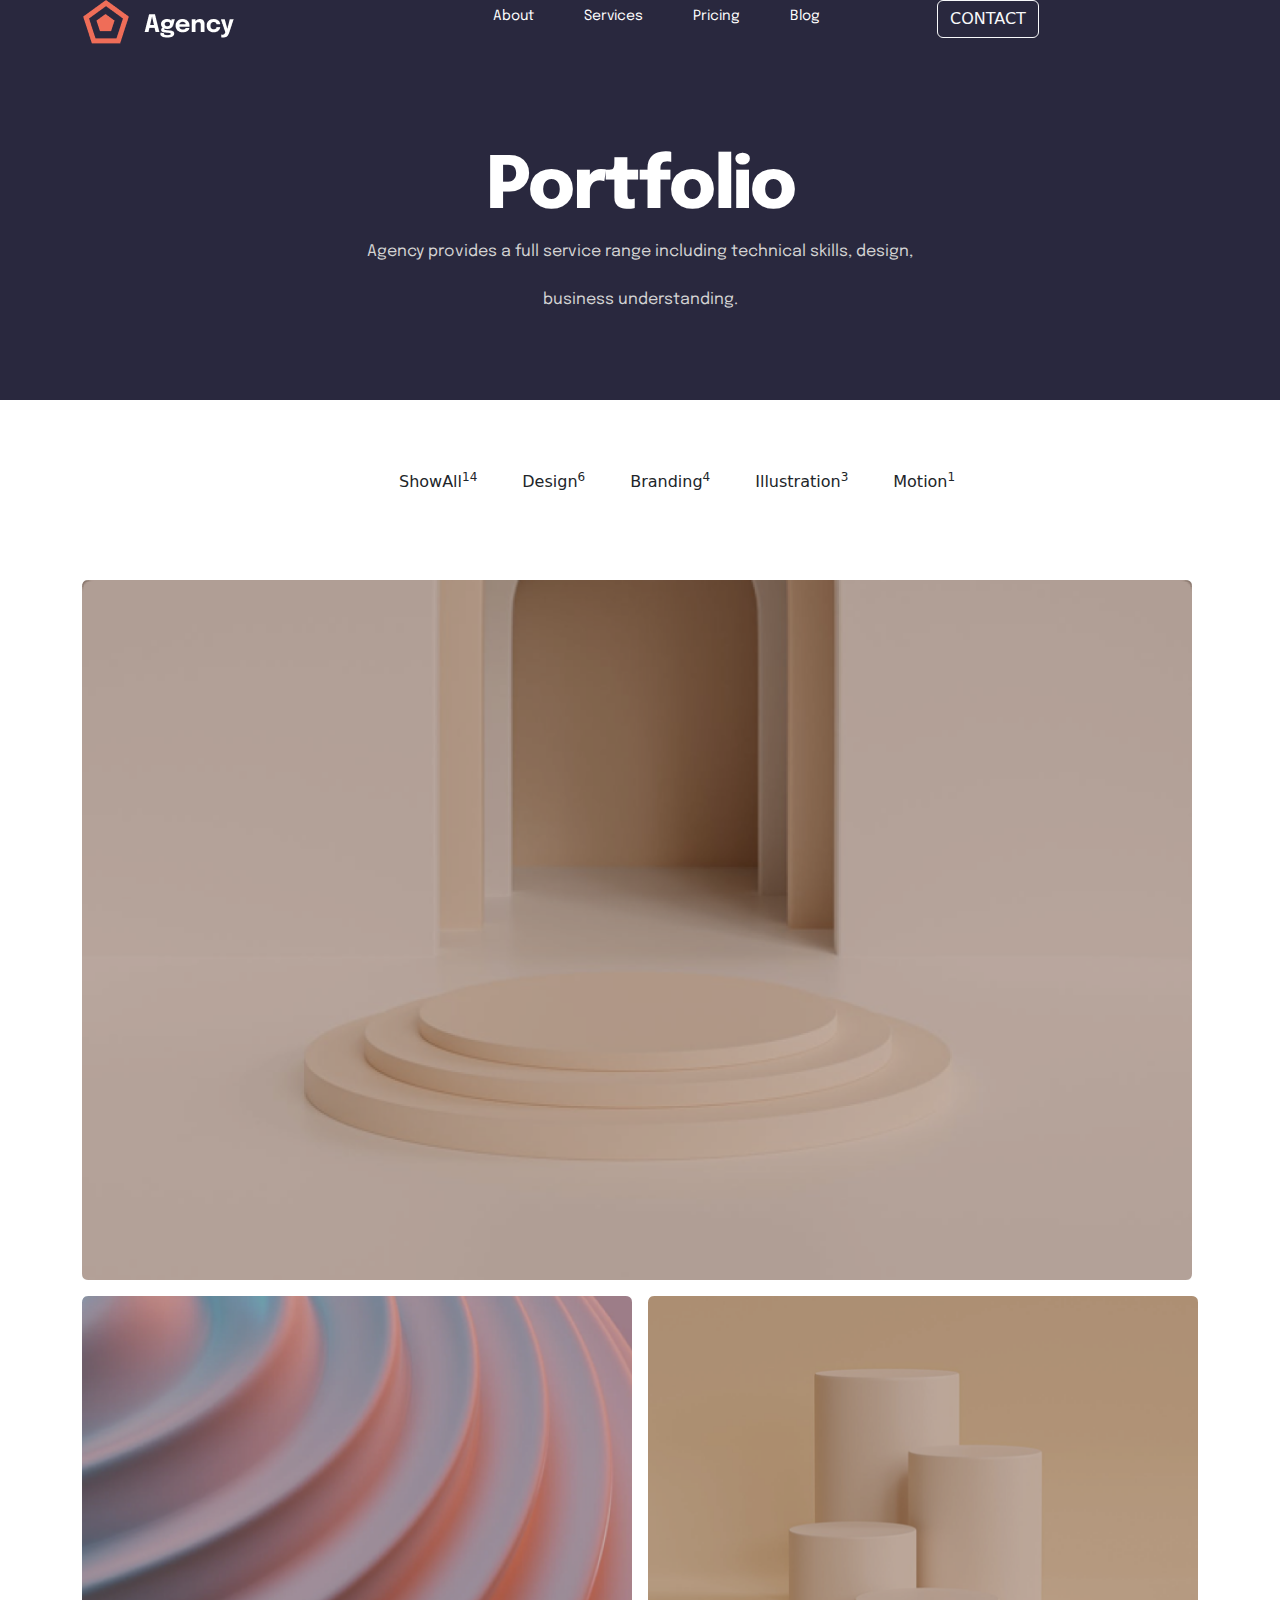
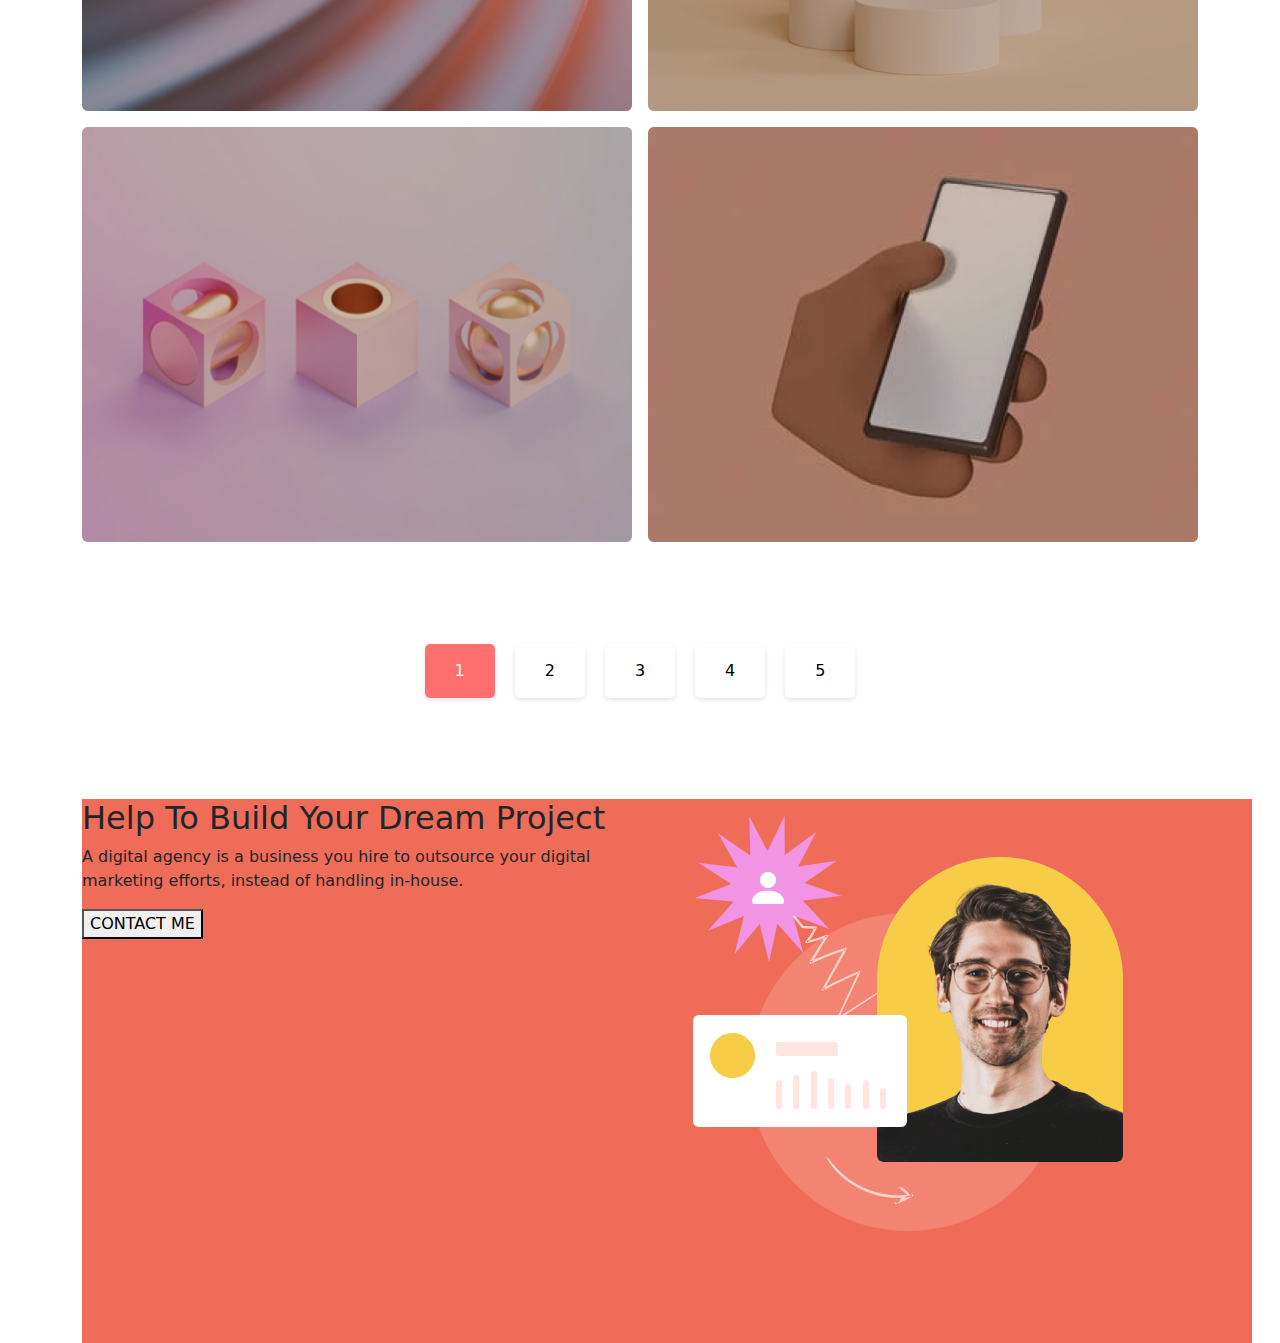
<file: index.html>
<!DOCTYPE html>
<html lang="en">

<head>
  <meta charset="utf-8" />
  <meta name="viewport" content="width=device-width, initial-scale=1" />
  <title>Figma Project</title>
  <link rel="stylesheet" href="./styles/style.css" />
  <link href="https://fonts.googleapis.com/css?family=Epilogue" rel="stylesheet" />
  <link href="https://cdn.jsdelivr.net/npm/bootstrap@5.3.3/dist/css/bootstrap.min.css" rel="stylesheet"
    integrity="sha384-QWTKZyjpPEjISv5WaRU9OFeRpok6YctnYmDr5pNlyT2bRjXh0JMhjY6hW+ALEwIH" crossorigin="anonymous" />
</head>

<body>
  <header>
    <div class="container nav-container">
      <div class="row">
        <div class="col col-sm-12 col-md-3 col-lg-3">
          <img src="/asset/logo (1).png" alt="logo" />
        </div>
        <div class="col col-sm-12 col-md-6 col-lg-6">
          <ul class="nav-list">
            <li>About</li>
            <li>Services</li>
            <li>Pricing</li>
            <li>Blog</li>
          </ul>
        </div>
        <div class="col col-sm-12 col-md-3 col-lg-3">
          <div class="text">
            <button type="button" class="btn btn-outline-light">
              CONTACT
            </button>
          </div>
        </div>
      </div>
    </div>
    <h1 class="texts" style="color: white">Portfolio</h1>

    <div class="paragraph">
      <p>
        Agency provides a full service range including technical skills,
        design,
      </p>
      <p>business understanding.</p>
    </div>
  </header>

  <div class="container image-container">
    <div class="row">
      <div class="col col-sm-12 col-md-3 col-lg-3"></div>
      <div class="col col-sm-12 col-md-6 col-lg-6">
        <ul class="image-tab">
          <li>ShowAll<sup>14</sup></li>
          <li>Design<sup>6</sup></li>
          <li>Branding<sup>4</sup></li>
          <li>Illustration<sup>3</sup></li>
          <li>Motion<sup>1</sup></li>
        </ul>
      </div>
      <div class="col col-sm-12 col-md-3 col-lg-3"></div>
    </div>
  </div>

  <div class="container">
    <div class="row g-3">
      <div class="col col-sm-12 col-md-12 col-lg-12">
        <img src="/asset/Bitmap.png" alt="Picture" height="700" class="first-image" />
      </div>
      <div class="col col-sm-12 col-md-6 col-lg-6">
        <img src="/asset/Bitmap (1).png" alt="Picture" width="550" height="415" />
      </div>
      <div class="col col-sm-12 col-md-6 col-lg-6">
        <img src="/asset/Bitmap (2).png" alt="Picture" width="550" height="415" />
      </div>
      <div class="col col-sm-12 col-md-6 col-lg-6">
        <img src="/asset/Bitmap (3).png" alt="Picture" width="550" height="415" />
      </div>
      <div class="col col-sm-12 col-md-6 col-lg-6">
        <img src="/asset/Bitmap (4).png" alt="Picture" width="550" height="415" />
      </div>
      <div class="Button-center">
        <button class="button active">1</button>
        <button class="button">2</button>
        <button class="button">3</button>
        <button class="button">4</button>
        <button class="button">5</button>
      </div>
      <section>
        <section class="dream-section">
          <div class="color-image">
            <div class="row justify-content-between">
              <div class="dream-content col col-sm-12 col-md-6 col-lg-6">
                <h2>Help To Build Your Dream Project</h2>
                <p> A digital agency is a business you hire to outsource your digital marketing efforts, instead of
                  handling in-house. </p> <button>CONTACT ME</button>
              </div>
              <div class="dream-image col col-sm-12 col-md-6 col-lg-6"> <img src="/asset/pic.png" />
              </div>
            </div>
          </div>
        </section>
    </div>
    <script src="https://cdn.jsdelivr.net/npm/bootstrap@5.3.3/dist/js/bootstrap.bundle.min.js"
      integrity="sha384-YvpcrYf0tY3lHB60NNkmXc5s9fDVZLESaAA55NDzOxhy9GkcIdslK1eN7N6jIeHz"
      crossorigin="anonymous"></script>
</body>

</html>
</file>
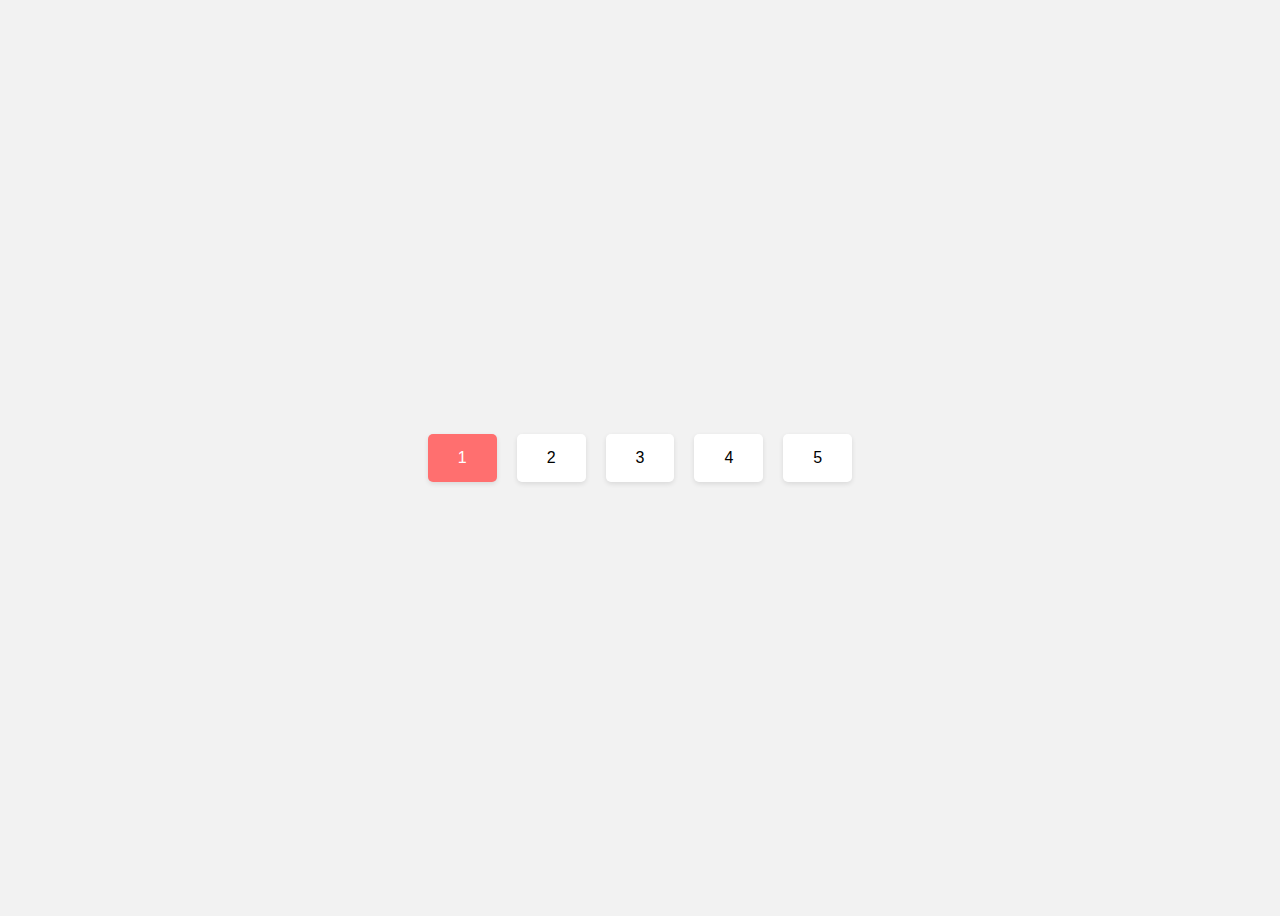
<file: hi.html>
<!DOCTYPE html>
<html>
  <head>
    <style>
      body {
        background-color: #f2f2f2;
        font-family: Arial, sans-serif;
      }

      .container {
        display: flex;
        justify-content: center;
        align-items: center;
        height: 100vh;
        flex-wrap: wrap; /* add this to wrap buttons to next line if needed */
      }

      .button {
        background-color: white;
        border: none;
        padding: 15px 30px;
        text-align: center;
        text-decoration: none;
        display: inline-block;
        font-size: 16px;
        margin: 10px;
        border-radius: 5px;
        cursor: pointer;
        box-shadow: 0px 2px 5px rgba(0, 0, 0, 0.1);
      }

      .button.active {
        background-color: #ff6f6f;
        color: white;
      }
    </style>
  </head>
  <body>
    <div class="container">
      <button class="button active">1</button>
      <button class="button">2</button>
      <button class="button">3</button>
      <button class="button">4</button>
      <button class="button">5</button>
    </div>
  </body>
</html>
</file>
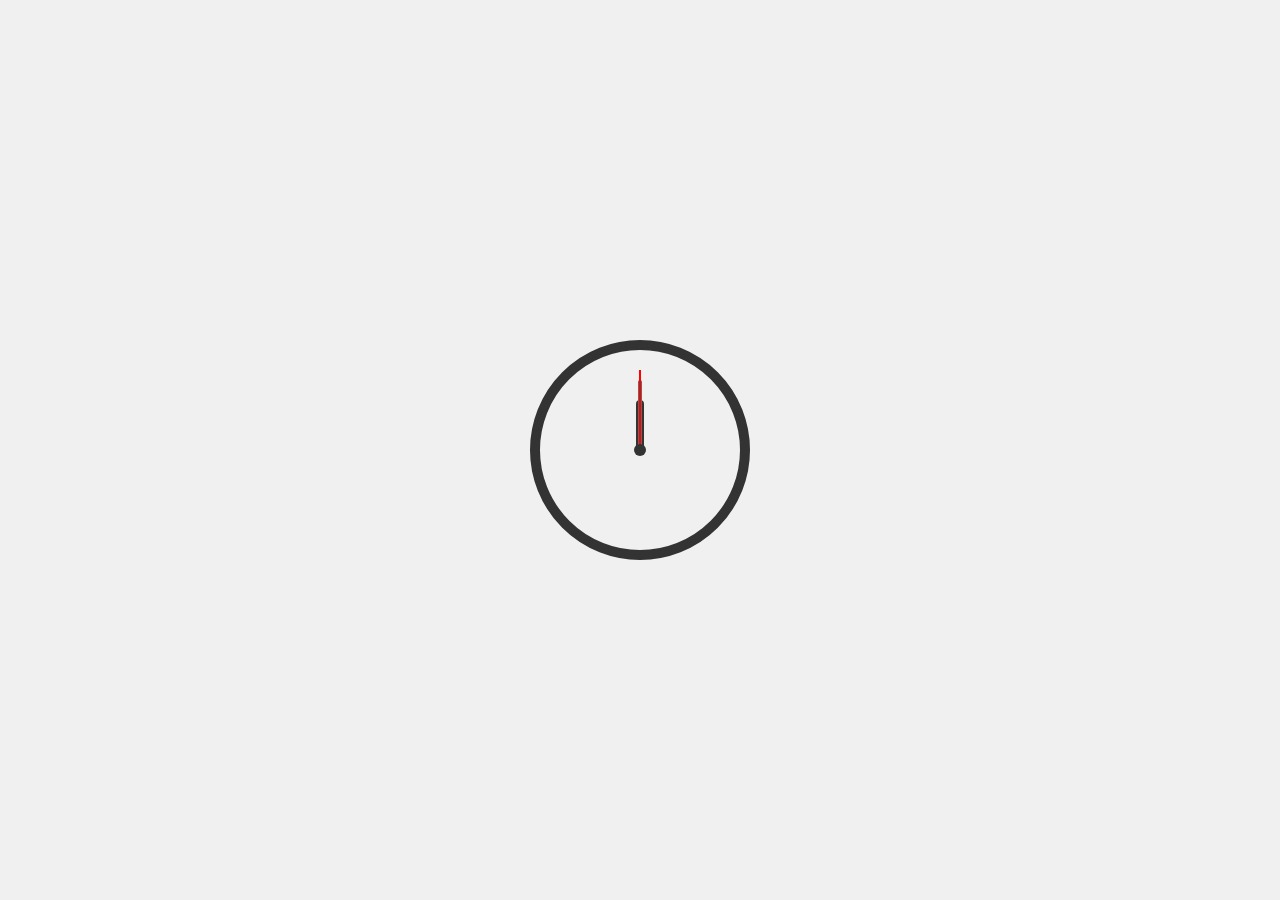
<file: html/clock.html>
<!DOCTYPE html>
<html lang="en">
  <head>
    <meta charset="UTF-8" />
    <meta name="viewport" content="width=device-width, initial-scale=1.0" />
    <title>Analog Clock</title>
    <link rel="stylesheet" href="clock.css" />
  </head>
  <body>
    <div class="clock">
      <div class="hour-hand" id="hour-hand"></div>
      <div class="minute-hand" id="minute-hand"></div>
      <div class="second-hand" id="second-hand"></div>
      <div class="center-circle"></div>
    </div>

    <script src="clock.js"></script>
  </body>
</html>
</file>
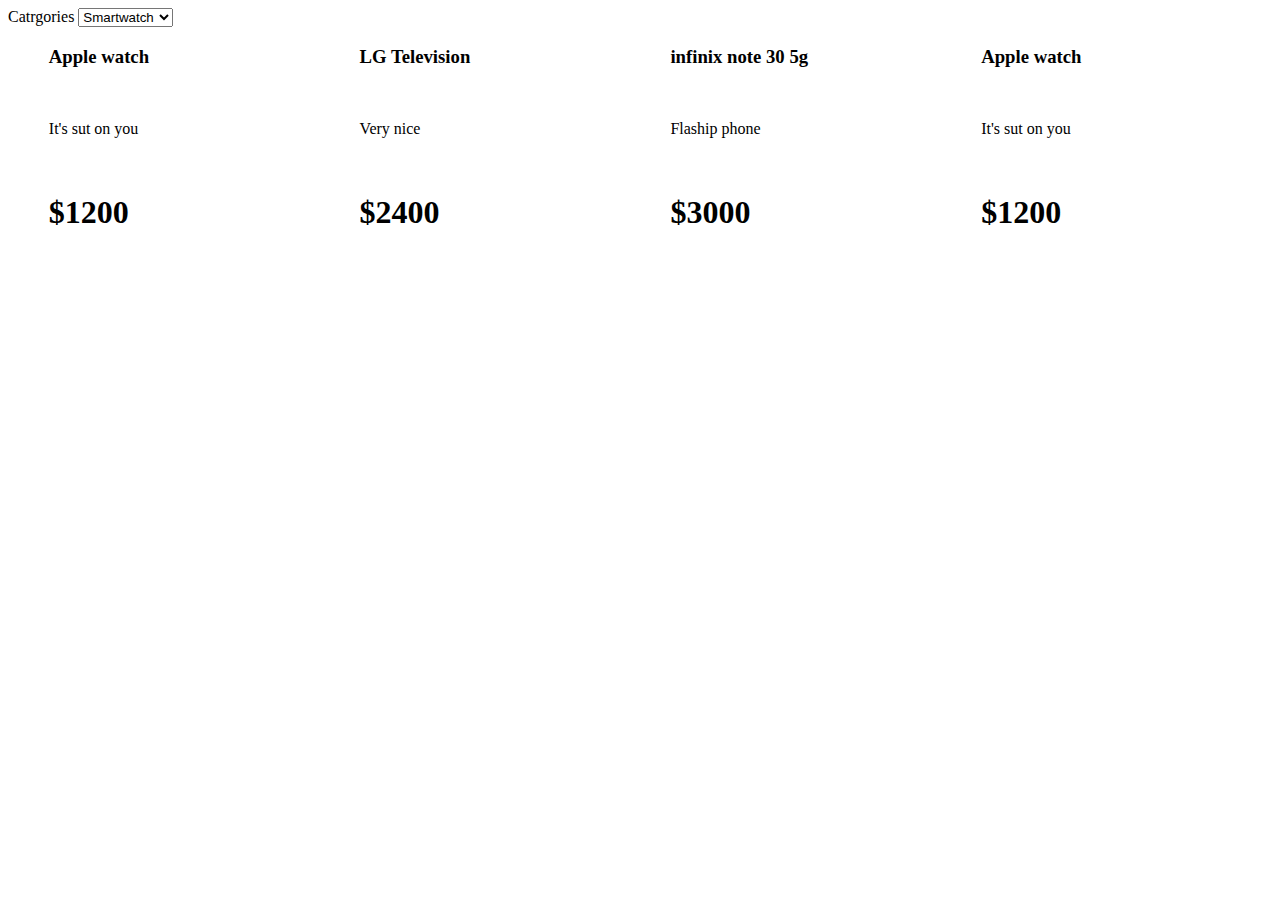
<file: html/Product.html>
<!DOCTYPE html>
<html lang="en">
  <head>
    <meta charset="UTF-8" />
    <meta name="viewport" content="width=device-width, initial-scale=1.0" />
    <title>Product</title>
    <link rel="stylesheet" href="Product.css" />
  </head>
  <body>
    <label>Catrgories</label>
    <select>
      <option value="smartwatch">Smartwatch</option>
      <option value="television">Television</option>
      <option value="smartphone">Smartphone</option>
      <option value="laptop">Laptop</option>
      <option value="speaker">Speaker</option>
    </select>

    <div id="Card"></div>
    <script src="product.js"></script>
  </body>
</html>
</file>
<file: styles/style.css>
body {
    background-color: #FDF0E9;
    font-family: Epilogue;
}

header {
    background-color: #29283e;
    height: 400px;
}

.nav-container {
    width: 1440px;
}

.container-nav {
    display: flex;
    justify-content: space-between;
    width: 100vw;
    align-items: center;
    padding: 0 135px;
}

.logo {
    width: 152px;
    height: 48px;
    /* top: 16px;
left: 135px; */
    gap: 0px;
    opacity: 0px;
}

nav {
    display: flex;
    width: 400px;
    float: left;
    height: 70px;
    align-items: center;
    gap: 40px;
}

.nav-list  {
    display: flex;
    justify-content: center;
    align-items: center;
    gap: 50px;
    margin-bottom: 0 !important;
}

.nav-list li {
    color: white;
    list-style: none;
    font-family: Epilogue;
    font-size: 16px;
    font-weight: 400;
    line-height: 32px;
    text-align: center;
    font-size: 14px;
}

.text {
    width: 138px;
    height: 48px;
    top: 16px;
    left: 1167px;
    gap: 0px;
    opacity: 0px;
}

.texts {
    text-align: center;
    margin-top: 100px;
    font-family: Epilogue;
    font-size: 72px;
    font-weight: 800;
    line-height: 80px;
    letter-spacing: -2px;
}

.paragraph {
    color: lightgray;
    text-align: center;
    font-family: Epilogue;
    font-size: 16px;
    font-weight: 400;
    line-height: 32px;
    text-align: center;
}

.row {
    display: flex;
}

.column {
    flex: 50%;
    padding: 16px;
    height: 250px;
}

.image-tab{
    display:flex;
    gap:45px;
    list-style-type: none;
}

.image-container {
    margin: 70px 0;
}

.first-image {
    max-width: 1110px;
}
.Button-center{
    display: flex;
  justify-content: center;
  align-items: center;
  height: 25vh;
}
.button {
    background-color: white;
    border: none;
    padding: 15px 30px;
    text-align: center;
    text-decoration: none;
    display: inline-block;
    font-size: 16px;
    margin: 10px;
    border-radius: 5px;
    cursor: pointer;
    box-shadow: 0px 2px 5px rgba(0, 0, 0, 0.1);
}

.button.active {
  background-color: #ff6f6f;
  color: white;
}
.dream-section { 
    background-color:#EF6D58;
    width: 1170px;
    height: 544px;
    top: 2432px;
    left: 135px;
    gap: 0px;
    opacity: 0px;
} 
.color-image {

}
</file>
<file: html/clock.css>
body {
    display: flex;
    justify-content: center;
    align-items: center;
    height: 100vh;
    background-color: #f0f0f0;
    margin: 0;
  }
  
  .clock {
    position: relative;
    width: 200px;
    height: 200px;
    border: 10px solid #333;
    border-radius: 50%;
  }
  
  .center-circle {
    position: absolute;
    top: 50%;
    left: 50%;
    transform: translate(-50%, -50%);
    width: 12px;
    height: 12px;
    background-color: #333;
    border-radius: 50%;
  }
  
  .hour-hand,
  .minute-hand,
  .second-hand {
    position: absolute;
    transform-origin: center bottom;
  }
  
  .hour-hand {
    background-color: #333;
    width: 8px;
    height: 50px;
    top: 50px;
    left: 96px;
    border-radius: 4px;
  }
  
  .minute-hand {
    background-color: #666;
    width: 4px;
    height: 70px;
    top: 30px;
    left: 98px;
    border-radius: 2px;
  }
  
  .second-hand {
    background-color: #ff0000;
    width: 2px;
    height: 80px;
    top: 20px;
    left: 99px;
  }
</file>
<file: html/Product.css>
#Card{ 
    display: flex;
    gap: 20px;
    justify-content: space-evenly;
    flex-wrap: wrap;
}
.card{
    border : 1px sold #222;
    width: 250px;

}
.card>h3{
}
</file>
